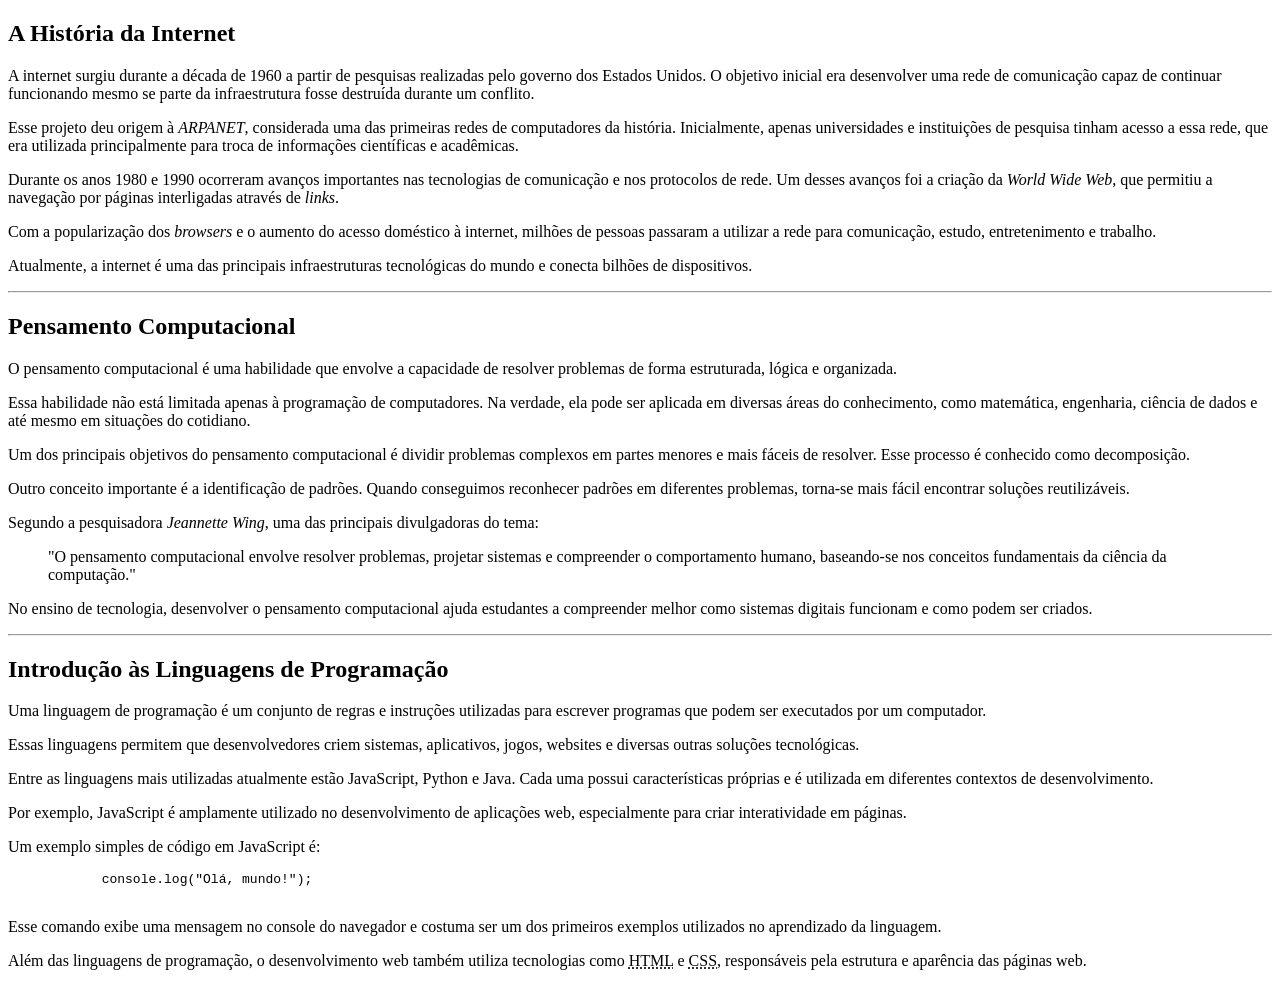
<file: atv - 1/index.html>
<!DOCTYPE html>
<html lang="pt-br">
<head>
    <meta charset="UTF-8">
    <meta name="viewport" content="width=device-width, initial-scale=1.0">
    <title>Atividade de HTML Semântico</title>
</head>
<body>

    <article>
        <h1>A História da Internet</h1>
        
        <p>A internet surgiu durante a década de 1960 a partir de pesquisas realizadas pelo governo dos Estados Unidos. O objetivo inicial era desenvolver uma rede de comunicação capaz de continuar funcionando mesmo se parte da infraestrutura fosse destruída durante um conflito.</p>

        <p>Esse projeto deu origem à <em>ARPANET</em>, considerada uma das primeiras redes de computadores da história. Inicialmente, apenas universidades e instituições de pesquisa tinham acesso a essa rede, que era utilizada principalmente para troca de informações científicas e acadêmicas.</p>

        <p>Durante os anos 1980 e 1990 ocorreram avanços importantes nas tecnologias de comunicação e nos protocolos de rede. Um desses avanços foi a criação da <em>World Wide Web</em>, que permitiu a navegação por páginas interligadas através de <em>links</em>.</p>

        <p>Com a popularização dos <em>browsers</em> e o aumento do acesso doméstico à internet, milhões de pessoas passaram a utilizar a rede para comunicação, estudo, entretenimento e trabalho.</p>

        <p>Atualmente, a internet é uma das principais infraestruturas tecnológicas do mundo e conecta bilhões de dispositivos.</p>
    </article>

    <hr>

    <section>
        <h2>Pensamento Computacional</h2>
        
        <p>O pensamento computacional é uma habilidade que envolve a capacidade de resolver problemas de forma estruturada, lógica e organizada.</p>

        <p>Essa habilidade não está limitada apenas à programação de computadores. Na verdade, ela pode ser aplicada em diversas áreas do conhecimento, como matemática, engenharia, ciência de dados e até mesmo em situações do cotidiano.</p>

        <p>Um dos principais objetivos do pensamento computacional é dividir problemas complexos em partes menores e mais fáceis de resolver. Esse processo é conhecido como decomposição.</p>

        <p>Outro conceito importante é a identificação de padrões. Quando conseguimos reconhecer padrões em diferentes problemas, torna-se mais fácil encontrar soluções reutilizáveis.</p>

        <p>Segundo a pesquisadora <cite>Jeannette Wing</cite>, uma das principais divulgadoras do tema:</p>

        <blockquote cite="https://exemplo.com/jeannette-wing">
            "O pensamento computacional envolve resolver problemas, projetar sistemas e compreender o comportamento humano, baseando-se nos conceitos fundamentais da ciência da computação."
        </blockquote>

        <p>No ensino de tecnologia, desenvolver o pensamento computacional ajuda estudantes a compreender melhor como sistemas digitais funcionam e como podem ser criados.</p>
    </section>

    <hr>

    <section>
        <h2>Introdução às Linguagens de Programação</h2>

        <p>Uma linguagem de programação é um conjunto de regras e instruções utilizadas para escrever programas que podem ser executados por um computador.</p>

        <p>Essas linguagens permitem que desenvolvedores criem sistemas, aplicativos, jogos, websites e diversas outras soluções tecnológicas.</p>

        <p>Entre as linguagens mais utilizadas atualmente estão JavaScript, Python e Java. Cada uma possui características próprias e é utilizada em diferentes contextos de desenvolvimento.</p>

        <p>Por exemplo, JavaScript é amplamente utilizado no desenvolvimento de aplicações web, especialmente para criar interatividade em páginas.</p>

        <p>Um exemplo simples de código em JavaScript é:</p>

        <pre>
            <code>console.log("Olá, mundo!");</code>
        </pre>

        <p>Esse comando exibe uma mensagem no console do navegador e costuma ser um dos primeiros exemplos utilizados no aprendizado da linguagem.</p>

        <p>Além das linguagens de programação, o desenvolvimento web também utiliza tecnologias como <abbr title="HyperText Markup Language">HTML</abbr> e <abbr title="Cascading Style Sheets">CSS</abbr>, responsáveis pela estrutura e aparência das páginas web.</p>
    </section>

</body>
</html>
</file>
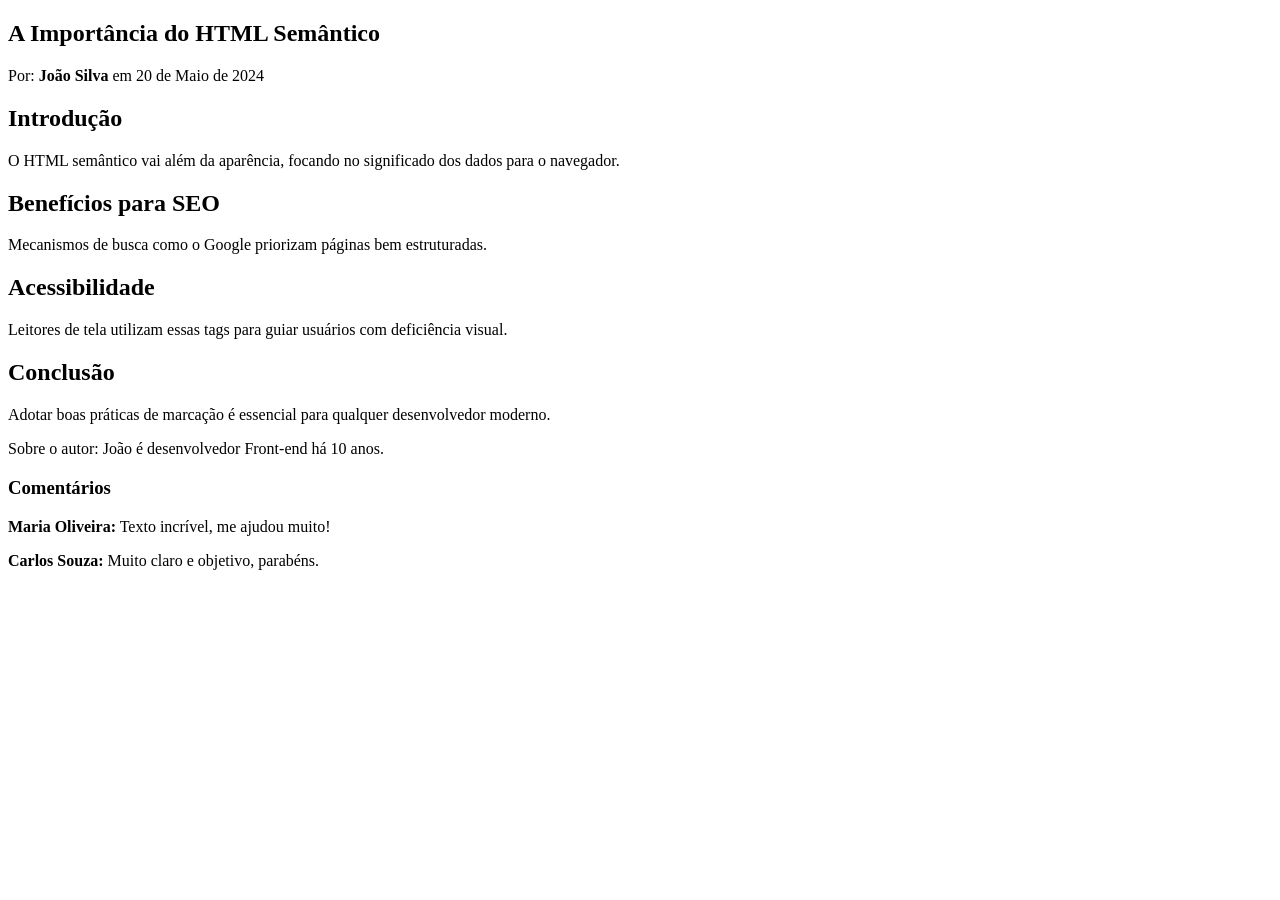
<file: atv-2.2/index.html>
<!DOCTYPE html>
<html lang="pt-br">
<head>
    <meta charset="UTF-8">
    <title>Blog Post - HTML Semântico</title>
</head>
<body>

    <article>
        <header>
            <h1>A Importância do HTML Semântico</h1>
            <p>Por: <strong>João Silva</strong> em <time datetime="2024-05-20">20 de Maio de 2024</time></p>
        </header>

        <section>
            <h2>Introdução</h2>
            <p>O HTML semântico vai além da aparência, focando no significado dos dados para o navegador.</p>
        </section>

        <section>
            <h2>Benefícios para SEO</h2>
            <p>Mecanismos de busca como o Google priorizam páginas bem estruturadas.</p>
            <h2>Acessibilidade</h2>
            <p>Leitores de tela utilizam essas tags para guiar usuários com deficiência visual.</p>
        </section>

        <section>
            <h2>Conclusão</h2>
            <p>Adotar boas práticas de marcação é essencial para qualquer desenvolvedor moderno.</p>
        </section>

        <footer>
            <p>Sobre o autor: João é desenvolvedor Front-end há 10 anos.</p>
        </footer>

        <section id="comentarios">
            <h3>Comentários</h3>
            <article>
                <p><strong>Maria Oliveira:</strong> Texto incrível, me ajudou muito!</p>
            </article>
            <article>
                <p><strong>Carlos Souza:</strong> Muito claro e objetivo, parabéns.</p>
            </article>
        </section>
    </article>

</body>
</html>
</file>
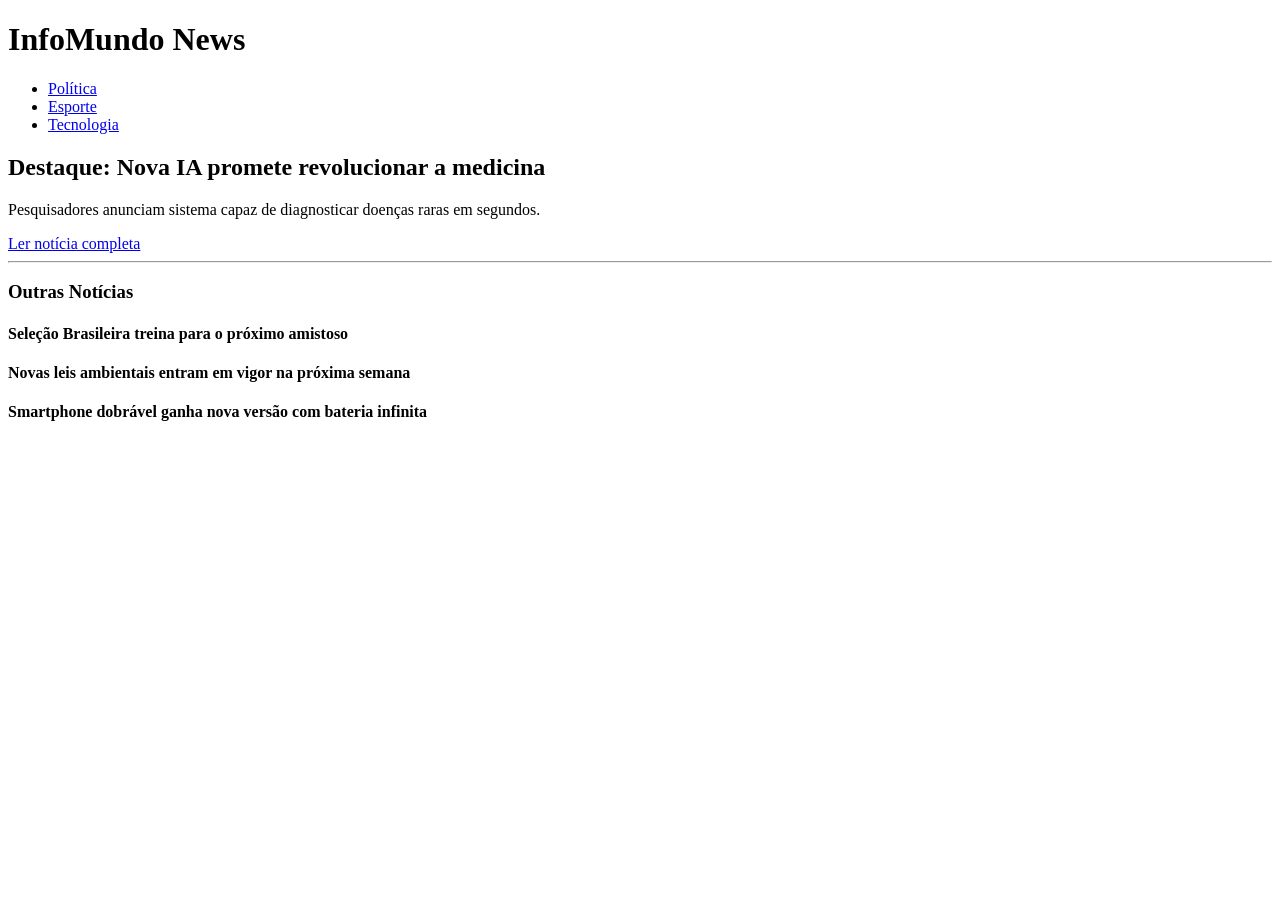
<file: atv-2.3/index.html>
<!DOCTYPE html>
<html lang="pt-br">
<head>
    <meta charset="UTF-8">
    <title>Portal InfoMundo</title>
</head>
<body>

    <header>
        <h1>InfoMundo News</h1>
        <nav>
            <ul>
                <li><a href="#">Política</a></li>
                <li><a href="#">Esporte</a></li>
                <li><a href="#">Tecnologia</a></li>
            </ul>
        </nav>
    </header>

    <main>
        <article id="destaque">
            <h2>Destaque: Nova IA promete revolucionar a medicina</h2>
            <p>Pesquisadores anunciam sistema capaz de diagnosticar doenças raras em segundos.</p>
            <a href="#">Ler notícia completa</a>
        </article>

        <hr>

        <section id="secundarias">
            <h3>Outras Notícias</h3>
            <article>
                <h4>Seleção Brasileira treina para o próximo amistoso</h4>
            </article>
            <article>
                <h4>Novas leis ambientais entram em vigor na próxima semana</h4>
            </article>
            <article>
                <h4>Smartphone dobrável ganha nova versão com bateria infinita</h4>
            </article>
        </section>
    </main>

</body>
</html>
</file>
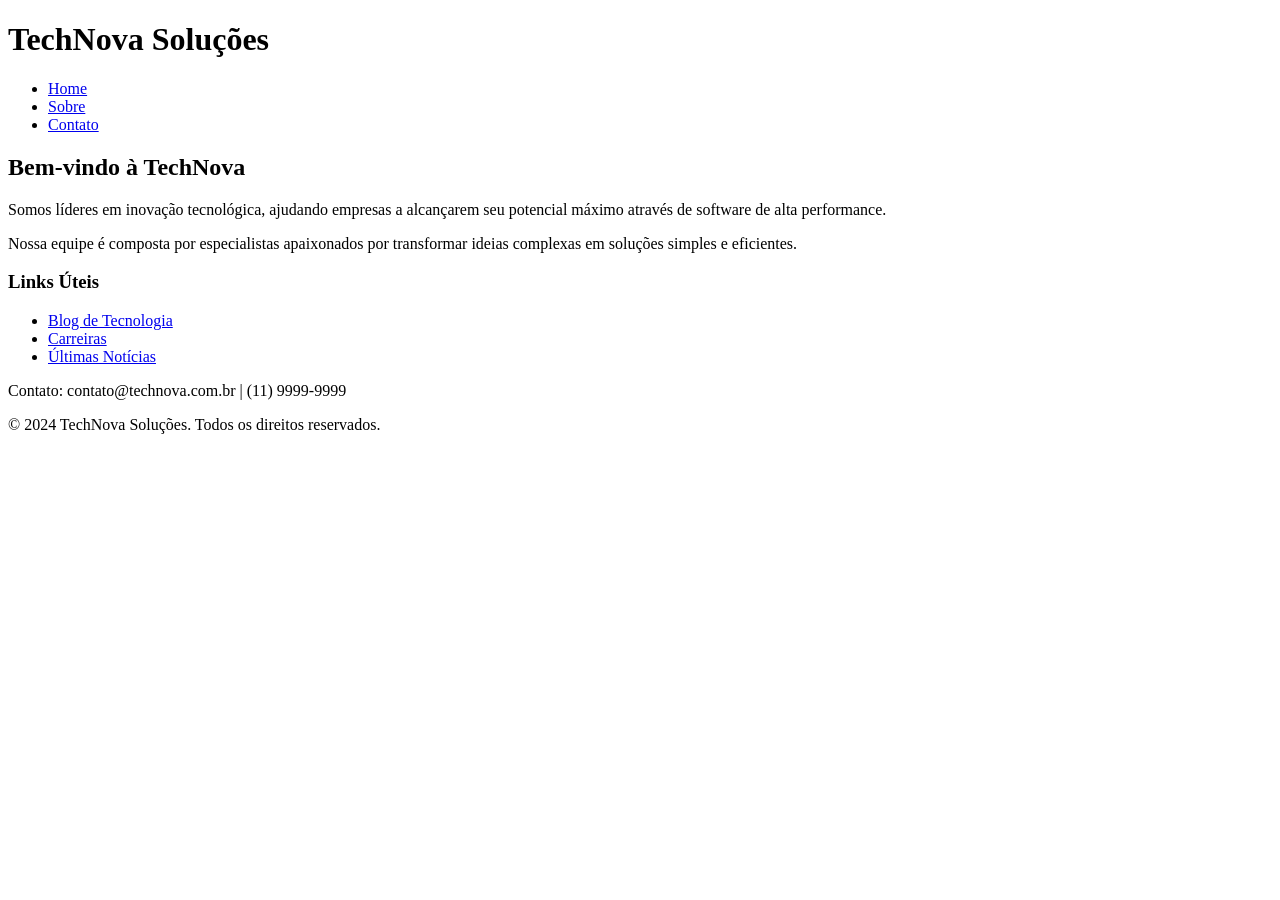
<file: atv-2/index.html>
<!DOCTYPE html>
<html lang="pt-br">
<head>
    <meta charset="UTF-8">
    <title>Empresa TechNova</title>
</head>
<body>

    <header>
        <h1>TechNova Soluções</h1>
        <nav>
            <ul>
                <li><a href="#">Home</a></li>
                <li><a href="#">Sobre</a></li>
                <li><a href="#">Contato</a></li>
            </ul>
        </nav>
    </header>

    <main>
        <section>
            <h2>Bem-vindo à TechNova</h2>
            <p>Somos líderes em inovação tecnológica, ajudando empresas a alcançarem seu potencial máximo através de software de alta performance.</p>
            <p>Nossa equipe é composta por especialistas apaixonados por transformar ideias complexas em soluções simples e eficientes.</p>
        </section>

        <aside>
            <h3>Links Úteis</h3>
            <ul>
                <li><a href="#">Blog de Tecnologia</a></li>
                <li><a href="#">Carreiras</a></li>
                <li><a href="#">Últimas Notícias</a></li>
            </ul>
        </aside>
    </main>

    <footer>
        <p>Contato: contato@technova.com.br | (11) 9999-9999</p>
        <p>&copy; 2024 TechNova Soluções. Todos os direitos reservados.</p>
    </footer>

</body>
</html>
</file>
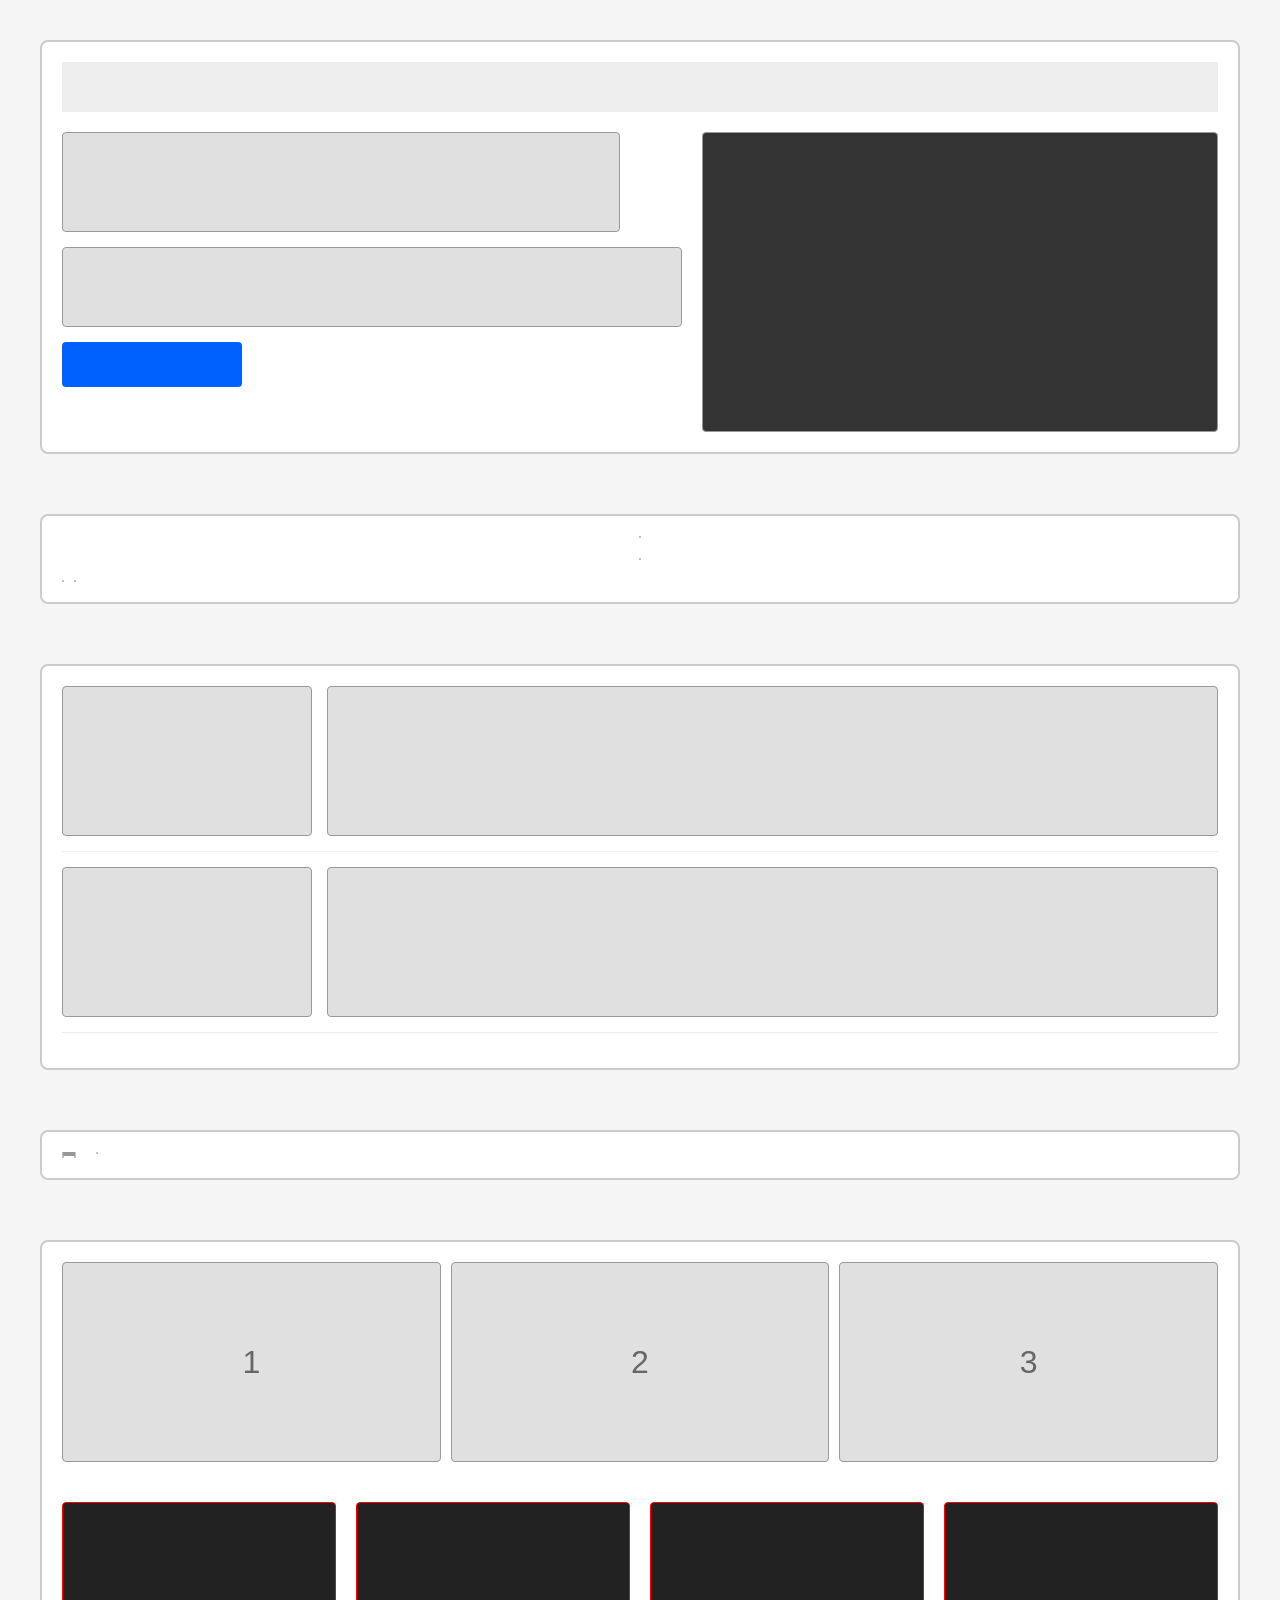
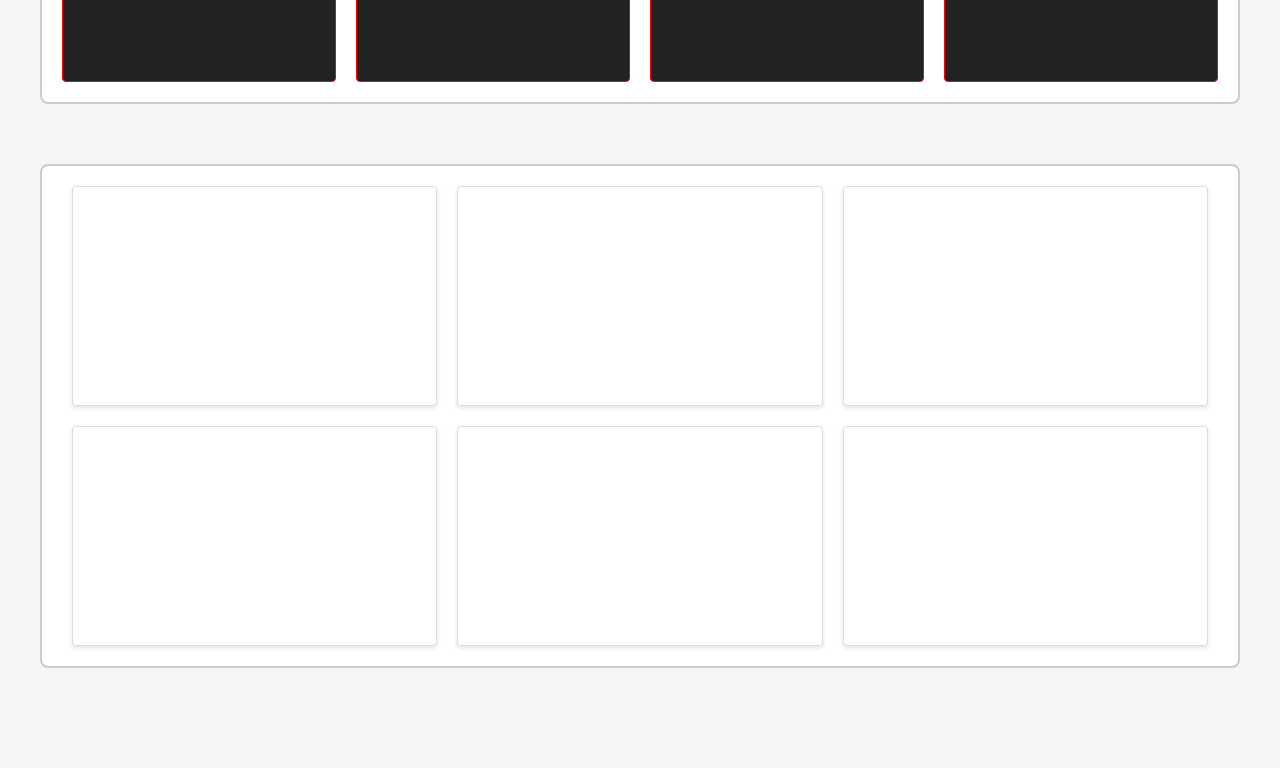
<file: atv-3/index.html>
<!DOCTYPE html>
<html lang="pt-br">
<head>
    <meta charset="UTF-8">
    <title>Atividade de Layouts</title>
    <link rel="stylesheet" href="style.css">
</head>
<body>

    <section class="container layout-1">
        <header class="header-slot"></header>
        <div class="flex-row">
            <div class="col-text">
                <div class="slot title"></div>
                <div class="slot text"></div>
                <div class="slot button"></div>
            </div>
            <div class="col-img">
                <div class="slot img-placeholder"></div>
            </div>
        </div>
    </section>

    <section class="container layout-2">
        <div class="flex-column-center">
            <div class="slot title-large"></div>
            <div class="slot text-medium"></div>
            <div class="flex-row gap-10">
                <div class="slot input-field"></div>
                <div class="slot button-green"></div>
            </div>
        </div>
    </section>

    <section class="container layout-3">
        <div class="news-item">
            <div class="slot news-thumb"></div>
            <div class="slot news-content"></div>
        </div>
        <div class="news-item">
            <div class="slot news-thumb"></div>
            <div class="slot news-content"></div>
        </div>
    </section>

    <section class="container layout-4">
        <div class="flex-row">
            <div class="col-text">
                <div class="slot title-mega"></div>
                <div class="slot text-block"></div>
                <div class="flex-row gap-10">
                    <div class="slot button-black"></div>
                    <div class="slot button-outline"></div>
                </div>
            </div>
            <div class="col-graphics">
                <div class="slot abstract-art"></div>
            </div>
        </div>
    </section>

    <section class="container layout-5">
        <div class="carousel-row">
            <div class="slot movie-card">1</div>
            <div class="slot movie-card">2</div>
            <div class="slot movie-card">3</div>
        </div>
        <div class="grid-benefits">
            <div class="slot benefit-box"></div>
            <div class="slot benefit-box"></div>
            <div class="slot benefit-box"></div>
            <div class="slot benefit-box"></div>
        </div>
    </section>

    <section class="container layout-6">
        <div class="portfolio-grid">
            <div class="slot shot"></div>
            <div class="slot shot"></div>
            <div class="slot shot"></div>
            <div class="slot shot"></div>
            <div class="slot shot"></div>
            <div class="slot shot"></div>
        </div>
    </section>

</body>
</html>
</file>
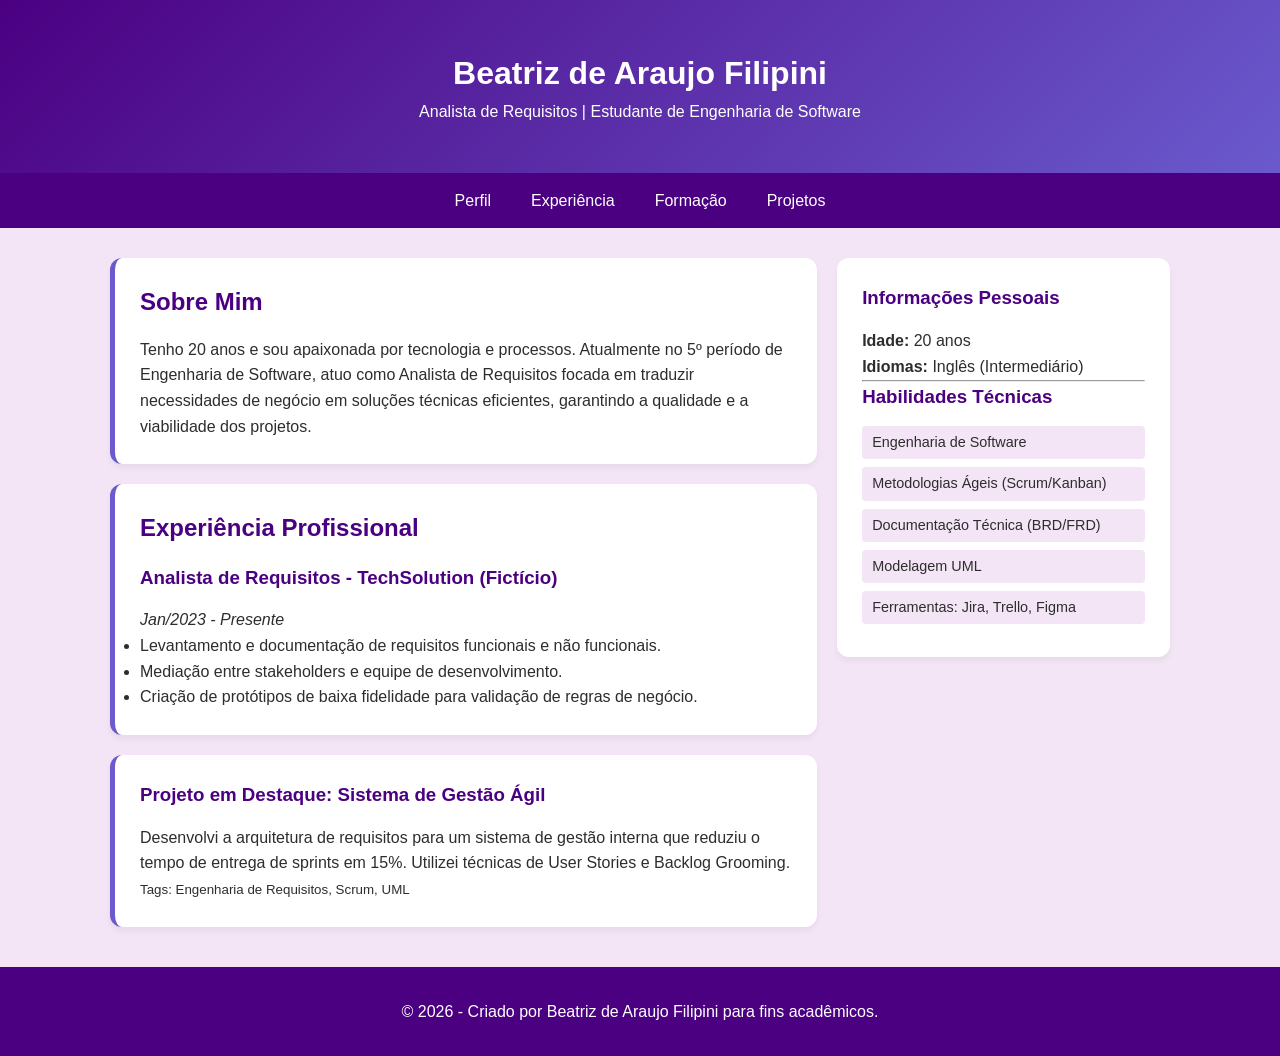
<file: atv-4/index.html>
<!DOCTYPE html>
<html lang="pt-br">
<head>
    <meta charset="UTF-8">
    <meta name="viewport" content="width=device-width, initial-scale=1.0">
    <title>Currículo - Beatriz de Araujo Filipini</title>
    <link rel="stylesheet" href="style.css">
</head>
<body>

    <header>
        <h1>Beatriz de Araujo Filipini</h1>
        <p>Analista de Requisitos | Estudante de Engenharia de Software</p>
    </header>

    <nav>
        <a href="#perfil">Perfil</a>
        <a href="#experiencia">Experiência</a>
        <a href="#formacao">Formação</a>
        <a href="#projetos">Projetos</a>
    </nav>

    <div class="container-principal">
        <main>
            <section id="perfil">
                <h2>Sobre Mim</h2>
                <p>Tenho 20 anos e sou apaixonada por tecnologia e processos. Atualmente no 5º período de Engenharia de Software, atuo como Analista de Requisitos focada em traduzir necessidades de negócio em soluções técnicas eficientes, garantindo a qualidade e a viabilidade dos projetos.</p>
            </section>

            <section id="experiencia">
                <h2>Experiência Profissional</h2>
                <div class="cargo">
                    <h3>Analista de Requisitos - TechSolution (Fictício)</h3>
                    <p><em>Jan/2023 - Presente</em></p>
                    <ul>
                        <li>Levantamento e documentação de requisitos funcionais e não funcionais.</li>
                        <li>Mediação entre stakeholders e equipe de desenvolvimento.</li>
                        <li>Criação de protótipos de baixa fidelidade para validação de regras de negócio.</li>
                    </ul>
                </div>
            </section>

            <article id="projetos">
                <h3>Projeto em Destaque: Sistema de Gestão Ágil</h3>
                <p>Desenvolvi a arquitetura de requisitos para um sistema de gestão interna que reduziu o tempo de entrega de sprints em 15%. Utilizei técnicas de User Stories e Backlog Grooming.</p>
                <small>Tags: Engenharia de Requisitos, Scrum, UML</small>
            </article>
        </main>

        <aside>
            <h3>Informações Pessoais</h3>
            <p><strong>Idade:</strong> 20 anos</p>
            <p><strong>Idiomas:</strong> Inglês (Intermediário)</p>
            <hr>
            <h3>Habilidades Técnicas</h3>
            <ul>
                <li>Engenharia de Software</li>
                <li>Metodologias Ágeis (Scrum/Kanban)</li>
                <li>Documentação Técnica (BRD/FRD)</li>
                <li>Modelagem UML</li>
                <li>Ferramentas: Jira, Trello, Figma</li>
            </ul>
        </aside>
    </div>

    <footer>
        <p>&copy; 2026 - Criado por Beatriz de Araujo Filipini para fins acadêmicos.</p>
    </footer>

</body>
</html>
</file>
<file: atv-3/style.css>
/* Configurações Gerais */
* { box-sizing: border-box; margin: 0; padding: 0; }
body { font-family: Arial, sans-serif; padding: 40px; background-color: #f5f5f5; color: #333; }

.container { 
    background: white; 
    border: 2px solid #ccc; 
    margin-bottom: 60px; 
    padding: 20px;
    border-radius: 8px;
}

/* Classes Utilitárias de Flexbox */
.flex-row { display: flex; gap: 20px; width: 100%; }
.flex-column-center { display: flex; flex-direction: column; align-items: center; text-align: center; gap: 20px; }
.gap-10 { gap: 10px; }

/* Estilo Geral dos Slots */
.slot { background-color: #e0e0e0; border: 1px solid #999; border-radius: 4px; }

/* LAYOUT 1:*/
.layout-1 .header-slot { height: 50px; background: #eee; margin-bottom: 20px; display: flex; align-items: center; padding: 0 15px; font-weight: bold; }
.layout-1 .col-text { flex: 1.2; display: flex; flex-direction: column; gap: 15px; }
.layout-1 .col-img { flex: 1; }
.layout-1 .title { height: 100px; width: 90%; }
.layout-1 .text { height: 80px; }
.layout-1 .button { height: 45px; width: 180px; background-color: #0061ff; border: none; }
.layout-1 .img-placeholder { height: 300px; background-color: #333; }

/* LAYOUT 3:*/
.news-item { display: flex; gap: 15px; margin-bottom: 15px; border-bottom: 1px solid #eee; padding-bottom: 15px; }
.news-thumb { flex: 0 0 250px; height: 150px; }
.news-content { flex: 1; height: 150px; }

/* LAYOUT 5:*/
.carousel-row { display: flex; gap: 10px; overflow: hidden; margin-bottom: 40px; }
.movie-card { flex: 1; height: 200px; display: flex; align-items: center; justify-content: center; font-size: 2em; color: #666; }
.grid-benefits { display: flex; flex-wrap: wrap; gap: 20px; }
.benefit-box { flex: 1 1 calc(25% - 20px); height: 180px; min-width: 200px; background: #222; border-color: red; }

/* LAYOUT 6:*/
.portfolio-grid { display: flex; flex-wrap: wrap; gap: 20px; justify-content: center; }
.shot { flex: 0 0 calc(33.33% - 20px); height: 220px; background: #fff; border: 1px solid #ddd; box-shadow: 0 2px 5px rgba(0,0,0,0.1); }
</file>
<file: atv-4/style.css>
* {
    margin: 0;
    padding: 0;
    box-sizing: border-box;
}

:root {
    --roxo-escuro: #4b0082;
    --roxo-medio: #6a5acd;
    --roxo-claro: #f3e5f5;
    --roxo-destaque: #9370db;
    --texto: #2d2d2d;
}

body {
    font-family: 'Segoe UI', Arial, sans-serif;
    line-height: 1.6;
    background-color: var(--roxo-claro);
    color: var(--texto);
}

header {
    background: linear-gradient(135deg, var(--roxo-escuro), var(--roxo-medio));
    color: white;
    padding: 3rem 1rem;
    display: flex;
    flex-direction: column;
    align-items: center;
    text-align: center;
}

nav {
    background-color: var(--roxo-escuro);
    display: flex;
    justify-content: center;
    padding: 10px;
    position: sticky;
    top: 0;
    z-index: 1000;
}

nav a {
    color: white;
    text-decoration: none;
    padding: 5px 20px;
    transition: color 0.3s;
}

nav a:hover {
    color: var(--roxo-destaque);
}


.container-principal {
    display: flex;
    max-width: 1100px;
    margin: 30px auto;
    gap: 20px;
    padding: 0 20px;
}


main {
    flex: 2.5; 
    display: flex;
    flex-direction: column;
    gap: 20px;
}

section, article {
    background: white;
    padding: 25px;
    border-radius: 12px;
    border-left: 5px solid var(--roxo-medio);
    box-shadow: 0 4px 6px rgba(0,0,0,0.05);
}

h2, h3 {
    color: var(--roxo-escuro);
    margin-bottom: 15px;
}


aside {
    flex: 1; 
    background: white;
    padding: 25px;
    border-radius: 12px;
    height: fit-content;
    box-shadow: 0 4px 6px rgba(0,0,0,0.05);
}

aside ul {
    list-style-type: none;
    margin-top: 10px;
}

aside li {
    background: var(--roxo-claro);
    margin-bottom: 8px;
    padding: 5px 10px;
    border-radius: 4px;
    font-size: 0.9rem;
}


footer {
    background-color: var(--roxo-escuro);
    color: white;
    text-align: center;
    padding: 2rem;
    margin-top: 40px;
}


@media (max-width: 768px) {
    .container-principal {
        flex-direction: column;
    }
}
</file>
